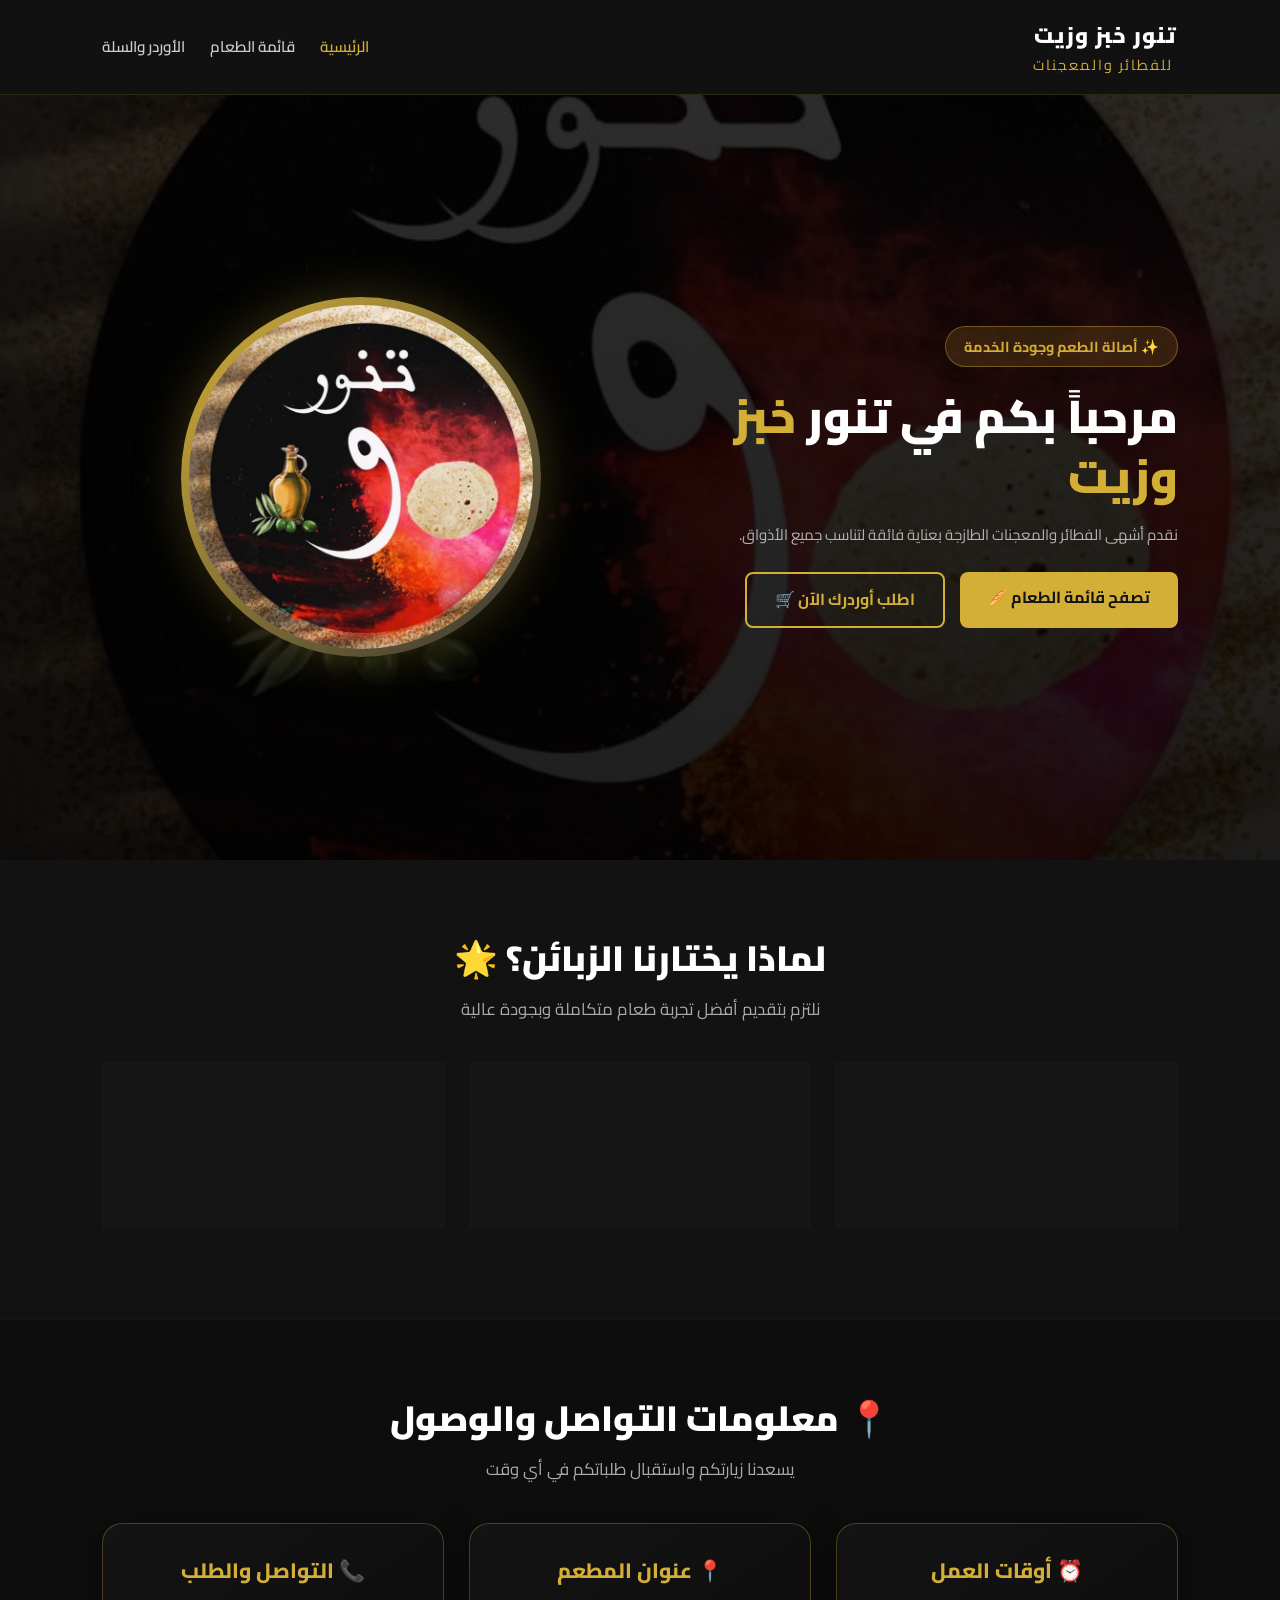
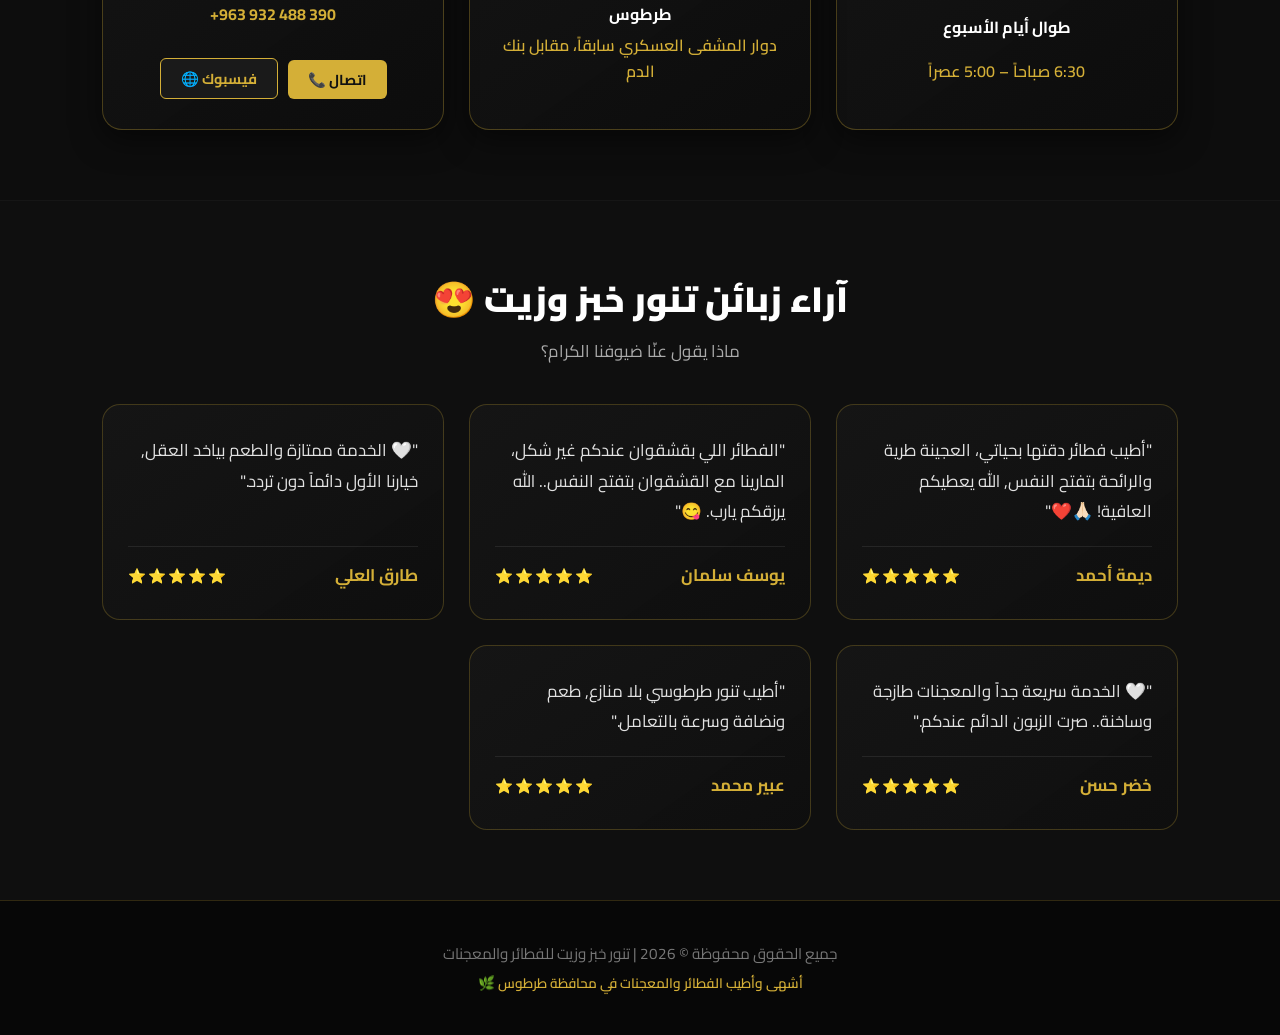
<file: index.html>
<!DOCTYPE html>
<html lang="ar" dir="rtl">

<head>
    <meta charset="UTF-8">
    <meta name="viewport" content="width=device-width, initial-scale=1.0">
    <title>تنور خبز وزيت | الصفحة الرئيسية</title>
    <link rel="stylesheet" href="style.css">
    <link href="https://fonts.googleapis.com/css2?family=Cairo:wght@300;400;600;700;900&display=swap" rel="stylesheet">
    <style>
        /* شاشة التحميل الافتتاحية الملكية (Splash Screen) لأول صفحة */
        #splashScreen {
            position: fixed;
            top: 0;
            left: 0;
            width: 100%;
            height: 100%;
            background-color: #0b0b0b;
            display: flex;
            flex-direction: column;
            align-items: center;
            justify-content: center;
            z-index: 99999;
            transition: opacity 0.6s ease, visibility 0.6s ease;
        }

        #splashScreen.hide {
            opacity: 0;
            visibility: hidden;
        }

        .splash-logo {
            font-size: 34px;
            font-weight: 900;
            color: #fff;
            margin-bottom: 10px;
            animation: pulseSplash 1.5s infinite;
        }

        .splash-logo span {
            color: #d4af37;
        }

        .splash-sub {
            color: #aaa;
            font-size: 14px;
            font-weight: 600;
        }

        @keyframes pulseSplash {
            0%, 100% { transform: scale(1); opacity: 0.9; }
            50% { transform: scale(1.05); opacity: 1; filter: drop-shadow(0 0 15px rgba(212, 175, 55, 0.5)); }
        }

        /* تنسيقات عامة وأساسية */
        body {
            background-color: #0b0b0b;
            color: #f5f5f5;
            font-family: 'Cairo', sans-serif;
            margin: 0;
            padding: 0;
            box-sizing: border-box;
        }

        /* شريط التنقل العلوي */
        .navbar {
            display: flex;
            justify-content: space-between;
            align-items: center;
            padding: 18px 8%;
            background: #111111;
            border-bottom: 1px solid rgba(212, 175, 55, 0.15);
            position: sticky;
            top: 0;
            z-index: 1000;
        }

        .logo {
            font-weight: 900;
            font-size: 1.35rem;
            color: #fff;
        }

        .logo span {
            color: #d4af37;
            font-weight: 400;
            font-size: 0.9rem;
            margin-right: 5px;
        }

        .nav-links {
            display: flex;
            gap: 25px;
        }

        .nav-links a {
            color: #ccc;
            text-decoration: none;
            font-weight: 600;
            font-size: 0.95rem;
            transition: color 0.2s ease;
        }

        .nav-links a:hover, .nav-links a.active {
            color: #d4af37;
        }

        /* الواجهة الرئيسية (الهيرو) */
        .hero {
            background: linear-gradient(rgba(0, 0, 0, 0.82), rgba(0, 0, 0, 0.88)), url('images/photo_2026-11-03_19-14-43.jpg') no-repeat center center/cover;
            min-height: 85vh;
            display: flex;
            align-items: center;
            justify-content: space-between;
            padding: 60px 8%;
            flex-wrap: wrap;
            gap: 40px;
        }

        .hero-content {
            flex: 1;
            min-width: 300px;
            text-align: right;
        }

        .hero-image-container {
            flex: 1;
            min-width: 300px;
            display: flex;
            justify-content: center;
            align-items: center;
        }

        .hero-badge {
            background: rgba(212, 175, 55, 0.15);
            color: #d4af37;
            padding: 8px 18px;
            border-radius: 30px;
            font-weight: 700;
            font-size: 0.9rem;
            display: inline-block;
            margin-bottom: 20px;
            border: 1px solid rgba(212, 175, 55, 0.4);
        }

        .hero-title {
            color: #fff;
            font-size: 2.8rem;
            font-weight: 900;
            margin-bottom: 15px;
            line-height: 1.3;
        }

        .hero-title span {
            color: #d4af37;
        }

        .hero-desc {
            color: #cbcbcb;
            font-size: 1.15rem;
            margin-bottom: 30px;
            line-height: 1.7;
        }

        .hero-btns {
            display: flex;
            gap: 15px;
            justify-content: flex-start;
            flex-wrap: wrap;
        }

        .btn-main {
            background: #d4af37;
            color: #111;
            padding: 13px 28px;
            border-radius: 8px;
            font-weight: 700;
            font-size: 1rem;
            text-decoration: none;
            transition: all 0.2s ease;
        }

        .btn-main:hover {
            background: #e5c158;
            transform: translateY(-2px);
        }

        .btn-sec {
            border: 2px solid #d4af37;
            color: #d4af37;
            padding: 13px 28px;
            border-radius: 8px;
            font-weight: 700;
            font-size: 1rem;
            text-decoration: none;
            transition: all 0.2s ease;
        }

        .btn-sec:hover {
            background: rgba(212, 175, 55, 0.12);
            transform: translateY(-2px);
        }

        /* الإطار الدائري المتحرك */
        .hero-img-wrapper {
            position: relative;
            width: 360px;
            height: 360px;
            border-radius: 50%;
            padding: 8px;
            background: linear-gradient(135deg, #d4af37, #333);
            box-shadow: 0 0 50px rgba(212, 175, 55, 0.25);
            animation: floatImage 4s ease-in-out infinite;
        }

        .hero-img-wrapper img {
            width: 100%;
            height: 100%;
            border-radius: 50%;
            object-fit: cover;
        }

        @keyframes floatImage {
            0%, 100% { transform: translateY(0); }
            50% { transform: translateY(-8px); }
        }

        /* أقسام المميزات والمعلومات والآراء */
        .features-section, .reviews-section, .info-section {
            padding: 70px 8%;
        }

        .features-section {
            background: #121212;
        }

        .section-title {
            text-align: center;
            margin-bottom: 40px;
        }

        .section-title h2 {
            font-size: 2.2rem;
            color: #fff;
            margin-bottom: 10px;
            font-weight: 900;
        }

        .section-title p {
            color: #aaa;
            font-size: 1.05rem;
            margin: 0;
        }

        .features-grid {
            display: grid;
            grid-template-columns: repeat(auto-fit, minmax(280px, 1fr));
            gap: 25px;
        }

        .feature-box {
            background: rgba(25, 25, 25, 0.75);
            border: 1px solid rgba(212, 175, 55, 0.2);
            padding: 35px 25px;
            border-radius: 16px;
            text-align: right;
            transition: all 0.3s ease;
            backdrop-filter: blur(5px);
        }

        .feature-box:hover {
            transform: translateY(-6px);
            border-color: #d4af37;
            box-shadow: 0 12px 35px rgba(212, 175, 55, 0.15);
            background: rgba(30, 30, 30, 0.9);
        }

        .feature-box h3 {
            color: #d4af37;
            font-size: 1.25rem;
            margin-bottom: 12px;
            font-weight: 700;
        }

        .feature-box p {
            color: #bbb;
            font-size: 0.98rem;
            line-height: 1.6;
            margin: 0;
        }

        .info-section {
            background: #0d0d0d;
            border-top: 1px solid rgba(255, 255, 255, 0.04);
            border-bottom: 1px solid rgba(255, 255, 255, 0.04);
        }

        .info-grid {
            display: grid;
            grid-template-columns: repeat(auto-fit, minmax(280px, 1fr));
            gap: 25px;
            max-width: 1100px;
            margin: 0 auto;
        }

        .info-card {
            background: linear-gradient(145deg, rgba(20, 20, 20, 0.9), rgba(13, 13, 13, 0.95));
            border: 1px solid rgba(212, 175, 55, 0.3);
            padding: 30px;
            border-radius: 20px;
            box-shadow: 0 10px 30px rgba(0, 0, 0, 0.5);
            text-align: center;
            display: flex;
            flex-direction: column;
            justify-content: space-between;
            transition: all 0.3s ease;
        }

        .info-card:hover {
            transform: translateY(-6px);
            border-color: #d4af37;
            box-shadow: 0 12px 35px rgba(212, 175, 55, 0.18);
            background: rgba(28, 28, 28, 0.95);
        }

        .info-card h3 {
            color: #d4af37;
            font-size: 1.3rem;
            margin-bottom: 15px;
            font-weight: 800;
        }

        .info-card p {
            color: #ccc;
            font-size: 1rem;
            line-height: 1.6;
            margin: 0 0 15px 0;
        }

        .info-link {
            display: inline-block;
            background: #d4af37;
            color: #111;
            padding: 8px 20px;
            border-radius: 6px;
            font-weight: 700;
            font-size: 0.9rem;
            text-decoration: none;
            transition: all 0.2s ease;
            margin-top: auto;
        }

        .info-link:hover {
            background: #e5c158;
            transform: translateY(-2px);
        }

        .reviews-section {
            background: #0f0f0f;
        }

        .review-card {
            background: linear-gradient(145deg, rgba(22, 22, 22, 0.9), rgba(15, 15, 15, 0.95));
            border: 1px solid rgba(212, 175, 55, 0.25);
            padding: 30px 25px;
            border-radius: 18px;
            text-align: right;
            display: flex;
            flex-direction: column;
            justify-content: space-between;
            transition: all 0.3s ease;
            position: relative;
        }

        .review-card:hover {
            border-color: #d4af37;
            transform: translateY(-6px);
            box-shadow: 0 12px 35px rgba(212, 175, 55, 0.15);
        }

        .review-card p {
            color: #e2e2e2;
            font-size: 1.05rem;
            line-height: 1.8;
            margin-bottom: 20px;
            font-weight: 400;
        }

        .review-footer {
            display: flex;
            justify-content: space-between;
            align-items: center;
            border-top: 1px solid rgba(255, 255, 255, 0.08);
            padding-top: 15px;
        }

        .review-author {
            color: #d4af37;
            font-weight: 700;
            font-size: 1.05rem;
            margin: 0;
        }

        .review-stars {
            color: #f39c12;
            font-size: 0.9rem;
            letter-spacing: 2px;
        }

        footer {
            background: #070707;
            color: #777;
            text-align: center;
            padding: 35px 20px;
            border-top: 1px solid rgba(212, 175, 55, 0.2);
        }

        footer p {
            margin: 6px 0;
            font-size: 0.95rem;
        }

        .footer-sub {
            color: #d4af37;
            font-size: 0.85rem;
            font-weight: 600;
        }

        @media (max-width: 768px) {
            .hero {
                flex-direction: column-reverse;
                text-align: center;
                padding: 40px 20px;
            }
            .hero-content {
                text-align: center;
            }
            .hero-btns {
                justify-content: center;
            }
            .hero-title {
                font-size: 2.2rem;
            }
            .hero-img-wrapper {
                width: 260px;
                height: 260px;
            }
            .navbar {
                padding: 15px 5%;
                flex-direction: column;
                gap: 10px;
            }
        }
    </style>
</head>

<body>

    <!-- شاشة التحميل الافتتاحية للصفحة الرئيسية فقط (مدة أطول قليلاً 1.2 ثانية) -->
    <div id="splashScreen">
        <div class="splash-logo">تنور خبز وزيت <span>🥖</span></div>
        <div class="splash-sub">أهلاً بك في عالم الفطائر والمعجنات الطازجة...</div>
    </div>

    <header class="navbar">
        <div class="logo">تنور خبز وزيت <span>للفطائر والمعجنات</span></div>
        <nav class="nav-links">
            <a href="index.html" class="active">الرئيسية</a>
            <a href="menu.html">قائمة الطعام</a>
            <a href="order.html">الأوردر والسلة</a>
        </nav>
    </header>

    <section class="hero">
        <div class="hero-content">
            <span class="hero-badge">✨ أصالة الطعم وجودة الخدمة</span>
            <h1 class="hero-title">مرحباً بكم في تنور <span>خبز وزيت</span></h1>
            <p class="hero-desc">نقدم أشهى الفطائر والمعجنات الطازجة بعناية فائقة لتناسب جميع الأذواق.</p>
            <div class="hero-btns">
                <a href="menu.html" class="btn-main">تصفح قائمة الطعام 🥖</a>
                <a href="order.html" class="btn-sec">اطلب أوردرك الآن 🛒</a>
            </div>
        </div>
        <div class="hero-image-container">
            <div class="hero-img-wrapper">
                <img src="images/photo_2026-11-03_19-14-43.jpg" alt="تنور خبز وزيت">
            </div>
        </div>
    </section>

    <section class="features-section">
        <div class="section-title">
            <h2>لماذا يختارنا الزبائن؟ 🌟</h2>
            <p>نلتزم بتقديم أفضل تجربة طعام متكاملة وبجودة عالية</p>
        </div>
        <div class="features-grid">
            <div class="feature-box">
                <h3>🥧 مكونات طازجة 100%</h3>
                <p>نحرص يومياً على تحضير أشهى أنواع الفطائر والمعجنات لضمان طعم لا يقاوم.</p>
            </div>
            <div class="feature-box">
                <h3>🚀 خدمة توصيل سريعة</h3>
                <p>طلباتكم تصل ساخنة وفي أسرع وقت ممكن لأفضل تجربة طعام في طرطوس.</p>
            </div>
            <div class="feature-box">
                <h3>🏡 جلسات عائلية مريحة</h3>
                <p>جلسات مجهزة خصيصاً لتستمتع بوجبتك أنت وعائلتك بكل راحة وأجواء دافئة.</p>
            </div>
        </div>
    </section>

    <section class="info-section">
        <div class="section-title">
            <h2>📍 معلومات التواصل والوصول</h2>
            <p>يسعدنا زيارتكم واستقبال طلباتكم في أي وقت</p>
        </div>
        <div class="info-grid">
            <div class="info-card">
                <h3>⏰ أوقات العمل</h3>
                <p style="font-weight: 700; color: #fff; margin-bottom: 5px;">طوال أيام الأسبوع</p>
                <p style="color: #d4af37; font-weight: 600;">6:30 صباحاً – 5:00 عصراً</p>
            </div>
            <div class="info-card">
                <h3>📍 عنوان المطعم</h3>
                <p style="font-weight: 700; color: #fff; margin-bottom: 5px;">طرطوس</p>
                <p style="color: #d4af37; font-weight: 600;">دوار المشفى العسكري سابقاً، مقابل بنك الدم</p>
            </div>
            <div class="info-card">
                <h3>📞 التواصل والطلب</h3>
                <p style="color: #d4af37; font-weight: 700; direction: ltr;">+963 932 488 390</p>
                <div style="display: flex; gap: 10px; justify-content: center; margin-top: auto;">
                    <a href="tel:+963932488390" class="info-link">اتصال 📞</a>
                    <a href="https://www.facebook.com/share/1GeVwjjvDP/" target="_blank" class="info-link" style="background: #1a1a1a; color: #d4af37; border: 1px solid #d4af37;">فيسبوك 🌐</a>
                </div>
            </div>
        </div>
    </section>

    <section class="reviews-section">
        <div class="section-title">
            <h2>آراء زبائن تنور خبز وزيت 😍</h2>
            <p>ماذا يقول عنّا ضيوفنا الكرام؟</p>
        </div>
        <div class="features-grid">
            <div class="review-card">
                <p>"أطيب فطائر دقتها بحياتي، العجينة طرية والرائحة بتفتح النفس, الله يعطيكم العافية! 🙏🏻❤️"</p>
                <div class="review-footer">
                    <h4 class="review-author">ديمة أحمد</h4>
                    <span class="review-stars">⭐⭐⭐⭐⭐</span>
                </div>
            </div>
            <div class="review-card">
                <p>"الفطائر اللي بقشقوان عندكم غير شكل، المارينا مع القشقوان بتفتح النفس.. الله يرزقكم يارب. 😋"</p>
                <div class="review-footer">
                    <h4 class="review-author">يوسف سلمان</h4>
                    <span class="review-stars">⭐⭐⭐⭐⭐</span>
                </div>
            </div>
            <div class="review-card">
                <p>"🤍 الخدمة ممتازة والطعم بياخد العقل, خيارنا الأول دائماً دون تردد."</p>
                <div class="review-footer">
                    <h4 class="review-author">طارق العلي</h4>
                    <span class="review-stars">⭐⭐⭐⭐⭐</span>
                </div>
            </div>
            <div class="review-card">
                <p>"🤍 الخدمة سريعة جداً والمعجنات طازجة وساخنة.. صرت الزبون الدائم عندكم."</p>
                <div class="review-footer">
                    <h4 class="review-author">خضر حسن</h4>
                    <span class="review-stars">⭐⭐⭐⭐⭐</span>
                </div>
            </div>
            <div class="review-card">
                <p>"أطيب تنور طرطوسي بلا منازع, طعم ونضافة وسرعة بالتعامل."</p>
                <div class="review-footer">
                    <h4 class="review-author">عبير محمد</h4>
                    <span class="review-stars">⭐⭐⭐⭐⭐</span>
                </div>
            </div>
        </div>
    </section>

    <footer>
        <p>جميع الحقوق محفوظة © 2026 |   تنور خبز وزيت للفطائر والمعجنات</p>
        <p class="footer-sub">أشهى وأطيب الفطائر والمعجنات في محافظة طرطوس 🌿</p>
    </footer>

    <script>
        // إخفاء شاشة التحميل الافتتاحية بعد 1.2 ثانية بسلاسة تامة
        window.onload = function() {
            setTimeout(() => {
                let splash = document.getElementById('splashScreen');
                if(splash) splash.classList.add('hide');
            }, 1200);
        };
    </script>
</body>

</html>
</file>
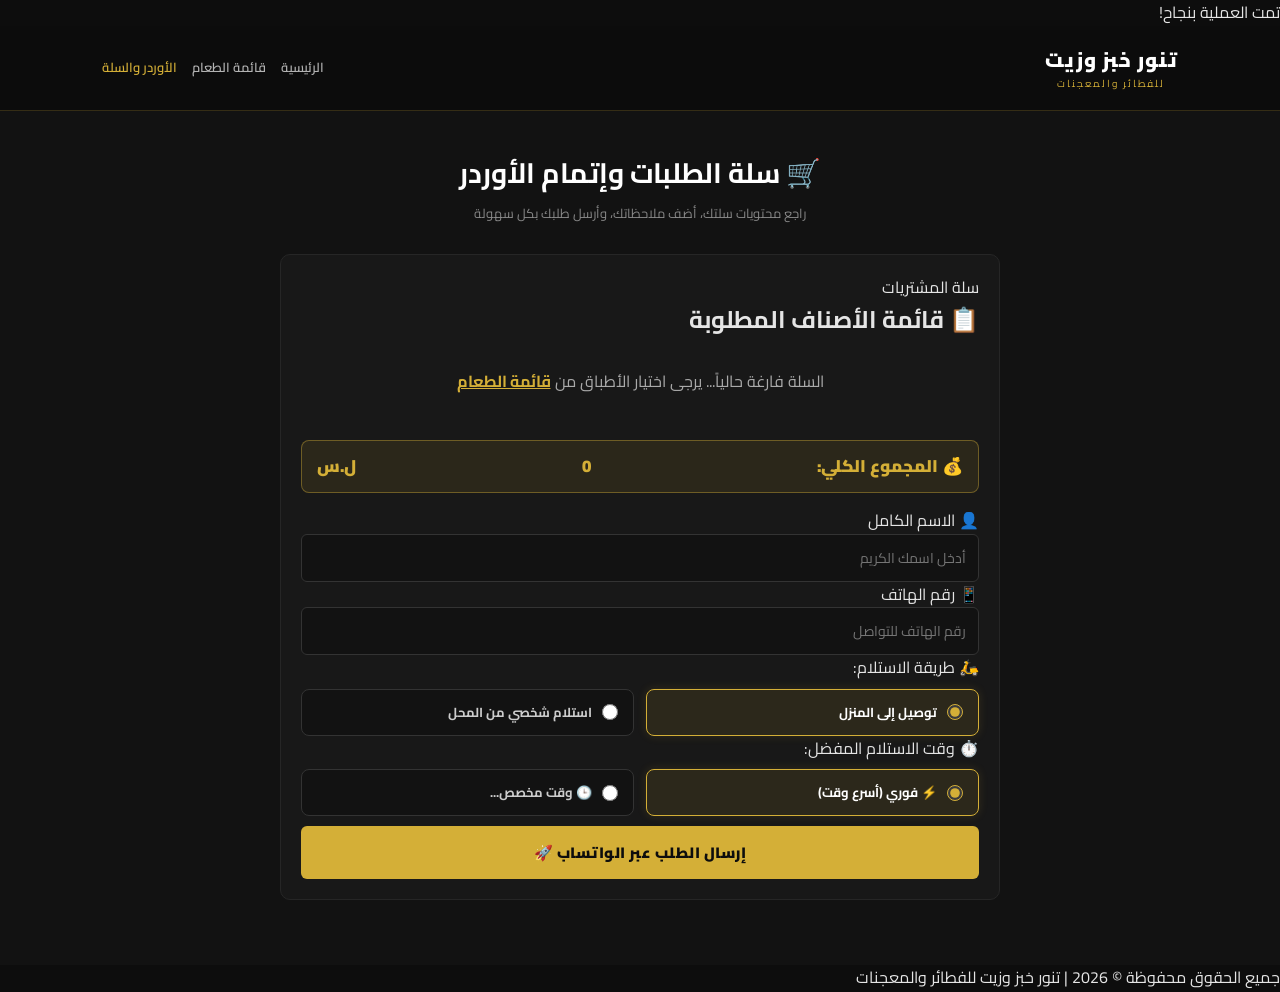
<file: order.html>
<!DOCTYPE html>
<html lang="ar" dir="rtl">

<head>
    <meta charset="UTF-8">
    <meta name="viewport" content="width=device-width, initial-scale=1.0">
    <title>تنور خبز وزيت | السلة والأوردرات</title>
    <link rel="stylesheet" href="style.css">
    <link href="https://fonts.googleapis.com/css2?family=Cairo:wght@300;400;600;700;900&display=swap" rel="stylesheet">
    <style>
        .single-cart-container {
            max-width: 750px;
            margin: 25px auto;
            animation: fadeInUp 0.5s ease-out;
            padding: 0 15px;
        }

        @keyframes fadeInUp {
            from { opacity: 0; transform: translateY(15px); }
            to { opacity: 1; transform: translateY(0); }
        }

        /* تأثير الاهتزاز للحقول الناقصة */
        @keyframes shake {
            0%, 100% { transform: translateX(0); }
            20%, 60% { transform: translateX(-6px); }
            40%, 80% { transform: translateX(6px); }
        }
        .shake-effect {
            animation: shake 0.4s ease-in-out;
            border-color: #ff6b6b !important;
        }

        /* نبض ذهبي لزر الإرسال */
        @keyframes buttonGoldPulse {
            0% { box-shadow: 0 0 0 0 rgba(212, 175, 55, 0.4); }
            70% { box-shadow: 0 0 0 12px rgba(212, 175, 55, 0); }
            100% { box-shadow: 0 0 0 0 rgba(212, 175, 55, 0); }
        }
        .submit-btn {
            animation: buttonGoldPulse 2.5s infinite;
            font-weight: 900 !important;
            letter-spacing: 0.5px;
        }

        /* القائمة غير المعجقة */
        .cart-list-container {
            display: flex;
            flex-direction: column;
            gap: 12px;
            margin-bottom: 20px;
        }

        .cart-item-row {
            background: linear-gradient(160deg, #161616 0%, #0f0f0f 100%);
            border: 1px solid rgba(212, 175, 55, 0.25);
            border-radius: 12px;
            padding: 14px 18px;
            display: flex;
            justify-content: space-between;
            align-items: center;
            box-shadow: 0 4px 12px rgba(0, 0, 0, 0.3);
            transition: border-color 0.3s ease;
        }

        .cart-item-row:hover {
            border-color: #d4af37;
        }

        .cart-item-info {
            display: flex;
            flex-direction: column;
            gap: 4px;
        }

        .cart-item-name {
            color: #ffffff;
            font-size: 15px;
            font-weight: 800;
        }

        .cart-item-unit-price {
            color: #888;
            font-size: 12px;
        }

        .cart-item-controls-area {
            display: flex;
            align-items: center;
            gap: 15px;
        }

        .cart-qty-controls {
            display: inline-flex;
            align-items: center;
            background: #111;
            border: 1px solid #333;
            border-radius: 6px;
            overflow: hidden;
        }

        .cart-qty-btn {
            background: #1a1a1a;
            border: none;
            width: 26px;
            height: 28px;
            font-size: 14px;
            font-weight: bold;
            cursor: pointer;
            color: #d4af37;
            display: flex;
            align-items: center;
            justify-content: center;
            transition: background 0.2s;
        }

        .cart-qty-btn:hover {
            background: #252525;
        }

        .cart-qty-val {
            width: 30px;
            text-align: center;
            font-size: 13px;
            font-weight: 700;
            color: #fff;
        }

        .cart-item-total {
            color: #d4af37;
            font-size: 15px;
            font-weight: 900;
            min-width: 80px;
            text-align: left;
        }

        .delete-item-btn {
            background: rgba(220, 38, 38, 0.1);
            color: #ff6b6b;
            border: none;
            width: 28px;
            height: 28px;
            border-radius: 6px;
            cursor: pointer;
            display: flex;
            align-items: center;
            justify-content: center;
            font-size: 13px;
            transition: all 0.2s;
        }

        .delete-item-btn:hover {
            background: #dc2626;
            color: #fff;
        }

        /* خيارات الاستلام التفاعلية */
        .options-grid {
            display: grid;
            grid-template-columns: repeat(auto-fit, minmax(180px, 1fr));
            gap: 12px;
            margin-top: 8px;
        }

        .option-card {
            background: #121212;
            border: 1px solid #333;
            border-radius: 8px;
            padding: 12px 15px;
            cursor: pointer;
            display: flex;
            align-items: center;
            gap: 10px;
            transition: all 0.2s ease;
            font-weight: 700;
            font-size: 13px;
            color: #ccc;
        }

        .option-card:hover {
            border-color: rgba(212, 175, 55, 0.5);
            background: #171717;
        }

        .option-card.selected {
            background: rgba(212, 175, 55, 0.1);
            border-color: #d4af37;
            color: #fff;
            box-shadow: 0 0 10px rgba(212, 175, 55, 0.15);
        }

        .option-card input[type="radio"] {
            accent-color: #d4af37;
            width: 16px;
            height: 16px;
            cursor: pointer;
        }

        .general-note-box {
            background: #141414;
            border: 1px solid rgba(212, 175, 55, 0.4);
            border-radius: 10px;
            padding: 15px;
            margin-top: 15px;
            margin-bottom: 15px;
        }
        .general-note-box label {
            display: block;
            margin-bottom: 8px;
            font-size: 14px;
            font-weight: 700;
            color: #d4af37;
        }
        .general-note-box textarea {
            width: 100%;
            padding: 10px 12px;
            border: 1px solid #333;
            border-radius: 6px;
            font-family: 'Cairo', sans-serif;
            font-size: 13px;
            background-color: #111;
            color: #e5e5e5;
            outline: none;
            resize: vertical;
            min-height: 70px;
        }
        .general-note-box textarea:focus {
            border-color: #d4af37;
            background-color: #161616;
        }

        .clear-cart-btn {
            background: rgba(220, 38, 38, 0.1);
            color: #ff6b6b;
            border: 1px dashed rgba(220, 38, 38, 0.4);
            padding: 6px 14px;
            border-radius: 6px;
            cursor: pointer;
            font-size: 13px;
            font-weight: 700;
            transition: all 0.2s;
            display: inline-flex;
            align-items: center;
            gap: 5px;
        }
        .clear-cart-btn:hover {
            background: #dc2626;
            color: #fff;
        }

        .cart-actions-bar {
            display: flex;
            justify-content: space-between;
            align-items: center;
            margin: 15px 0;
        }

        /* نافذة النجاح وحاسبة الوقت التنازلي */
        .success-overlay {
            position: fixed;
            top: 0;
            left: 0;
            width: 100%;
            height: 100%;
            background: rgba(13, 13, 13, 0.88);
            backdrop-filter: blur(8px);
            display: flex;
            align-items: center;
            justify-content: center;
            z-index: 10000;
            opacity: 0;
            pointer-events: none;
            transition: opacity 0.4s ease;
        }

        .success-overlay.active {
            opacity: 1;
            pointer-events: auto;
        }

        .success-modal {
            background: linear-gradient(160deg, #1a1a1a 0%, #101010 100%);
            border: 2px solid #d4af37;
            padding: 35px 25px;
            border-radius: 16px;
            text-align: center;
            max-width: 420px;
            width: 90%;
            box-shadow: 0 0 35px rgba(212, 175, 55, 0.35);
            animation: modalScale 0.4s cubic-bezier(0.175, 0.885, 0.32, 1.275) forwards;
        }

        @keyframes modalScale {
            from { transform: scale(0.8); opacity: 0; }
            to { transform: scale(1); opacity: 1; }
        }

        .success-icon {
            font-size: 45px;
            margin-bottom: 10px;
            animation: goldPulseIcon 2s infinite;
        }

        @keyframes goldPulseIcon {
            0% { transform: scale(1); }
            50% { transform: scale(1.1); filter: drop-shadow(0 0 10px rgba(212, 175, 55, 0.6)); }
            100% { transform: scale(1); }
        }

        .success-modal h3 {
            color: #d4af37;
            font-size: 22px;
            font-weight: 900;
            margin-bottom: 8px;
        }

        .success-modal p {
            color: #ccc;
            font-size: 13px;
            line-height: 1.5;
            margin-bottom: 15px;
        }

        .timer-box {
            background: rgba(212, 175, 55, 0.08);
            border: 1px solid rgba(212, 175, 55, 0.4);
            border-radius: 10px;
            padding: 12px;
            margin-bottom: 20px;
        }

        .timer-box span {
            display: block;
            color: #d4af37;
            font-size: 18px;
            font-weight: 900;
            margin-top: 4px;
        }

        .success-modal-btn {
            background: #d4af37;
            color: #0d0d0d;
            border: none;
            padding: 12px 25px;
            border-radius: 8px;
            font-weight: 800;
            font-size: 14px;
            cursor: pointer;
            transition: background 0.3s;
            width: 100%;
        }

        .success-modal-btn:hover {
            background: #e6c547;
        }

        .scroll-top-btn {
            position: fixed;
            bottom: 25px;
            left: 25px;
            background: #1a1a1a;
            color: #d4af37;
            border: 2px solid #d4af37;
            padding: 8px 14px;
            border-radius: 8px;
            display: flex;
            align-items: center;
            gap: 6px;
            font-family: 'Cairo', sans-serif;
            font-size: 13px;
            font-weight: 700;
            cursor: pointer;
            z-index: 999;
            opacity: 0;
            pointer-events: none;
            transition: all 0.3s ease;
        }
        .scroll-top-btn.show {
            opacity: 1;
            pointer-events: auto;
        }
    </style>
</head>

<body>

    <div id="toastAlert" class="toast-notification">تمت العملية بنجاح!</div>

    <!-- نافذة النجاح مع حاسبة الوقت التنازلي -->
    <div id="successOverlay" class="success-overlay">
        <div class="success-modal">
            <div class="success-icon">✨🥖</div>
            <h3>تم إرسال طلبك بنجاح للواتساب!</h3>
            <p>جاري تحضير طلبك طازجاً على جمر التنور خصيصاً لك.</p>
            
            <div class="timer-box">
                <small style="color: #aaa; font-weight: 700;">⏱️ الوقت التقديري لتجهيز الطلب:</small>
                <span id="countdownTimer">15:00 دقيقة</span>
            </div>

            <button type="button" class="success-modal-btn" onclick="closeSuccessModal()">حسناً، متابعة</button>
        </div>
    </div>

    <button type="button" id="scrollTopBtn" class="scroll-top-btn" onclick="scrollToTop()">للأعلى ▲</button>

    <header class="navbar">
        <div class="logo">تنور خبز وزيت <span>للفطائر والمعجنات</span></div>
        <nav class="nav-links">
            <a href="index.html">الرئيسية</a>
            <a href="menu.html">قائمة الطعام</a>
            <a href="order.html" class="active">الأوردر والسلة</a>
        </nav>
    </header>

    <div class="page-container">
        <div class="section-title">
            <h2>🛒 سلة الطلبات وإتمام الأوردر</h2>
            <p>راجع محتويات سلتك، أضف ملاحظاتك، وأرسل طلبك بكل سهولة</p>
        </div>

        <div class="single-cart-container">
            <div class="form-container cart-section">
                <span class="section-tag">سلة المشتريات</span>
                <h2>📋 قائمة الأصناف المطلوبة</h2>

                <div id="cartContainerBox" class="cart-list-container"></div>

                <div id="emptyCartMsg" style="text-align: center; padding: 30px; color: #aaa;">
                    <p class="empty-cart-text">السلة فارغة حالياً... يرجى اختيار الأطباق من <a href="menu.html" style="color: #d4af37; font-weight: bold;">قائمة الطعام</a></p>
                </div>

                <div class="cart-actions-bar" id="cartActionsBar" style="display: none;">
                    <button type="button" class="clear-cart-btn" onclick="clearEntireCart()">🗑️ إفراغ السلة بالكامل</button>
                </div>

                <div class="general-note-box" id="generalNoteContainer" style="display: none;">
                    <label for="generalOrderNote">📝 ملاحظات عامة على الطلبية (اختياري)</label>
                    <textarea id="generalOrderNote" placeholder="مثال: الاكثار من الملح أو أي تفاصيل أخرى..."></textarea>
                </div>

                <div class="cart-total">
                    💰 المجموع الكلي: <span id="cartTotalPrice">0</span> ل.س
                </div>
                
                <form class="action-form" onsubmit="sendCartToWhatsApp(event)">
                    <div class="form-group" id="groupName">
                        <label>👤 الاسم الكامل</label>
                        <input type="text" id="clientName" placeholder="أدخل اسمك الكريم" required oninput="saveClientInfo()">
                    </div>
                    <div class="form-group" id="groupPhone">
                        <label>📱 رقم الهاتف</label>
                        <input type="text" id="clientPhone" placeholder="رقم الهاتف للتواصل" required oninput="saveClientInfo()">
                    </div>

                    <div class="form-group">
                        <label>🛵 طريقة الاستلام:</label>
                        <div class="options-grid">
                            <label class="option-card selected" id="optHome" onclick="selectOrderType('توصيل إلى المنزل', this)">
                                <input type="radio" name="orderTypeRadio" value="توصيل إلى المنزل" checked>
                                <span>توصيل إلى المنزل</span>
                            </label>
                            <label class="option-card" id="optPickup" onclick="selectOrderType('استلام شخصي من المحل', this)">
                                <input type="radio" name="orderTypeRadio" value="استلام شخصي من المحل">
                                <span>استلام شخصي من المحل</span>
                            </label>
                        </div>
                    </div>

                    <div class="form-group">
                        <label>⏱️ وقت الاستلام المفضل:</label>
                        <div class="options-grid">
                            <label class="option-card selected" id="optInstant" onclick="selectTimeType('فوري (في أسرع وقت)', this)">
                                <input type="radio" name="timeTypeRadio" value="فوري (في أسرع وقت)" checked>
                                <span>⚡ فوري (أسرع وقت)</span>
                            </label>
                            <label class="option-card" id="optCustom" onclick="selectTimeType('مخصص', this)">
                                <input type="radio" name="timeTypeRadio" value="مخصص">
                                <span>🕒 وقت مخصص...</span>
                            </label>
                        </div>
                    </div>

                    <div class="form-group" id="customTimeBox" style="display: none; margin-top: 10px;">
                        <label style="color: #d4af37;">⏰ اكتب الوقت المطلوب:</label>
                        <input type="text" id="customTimeString" placeholder="مثال: الساعة 2:30 ظهراً">
                    </div>

                    <button type="submit" class="submit-btn">إرسال الطلب عبر الواتساب 🚀</button>
                </form>
            </div>
        </div>
    </div>

    <footer>
        <p>جميع الحقوق محفوظة © 2026 | تنور خبز وزيت للفطائر والمعجنات</p>
    </footer>

    <script>
        const restaurantPhone = "963992428473";
        let cart = [];
        let selectedOrderTypeVal = "توصيل إلى المنزل";

        window.onscroll = function() {
            let btn = document.getElementById('scrollTopBtn');
            if (document.body.scrollTop > 200 || document.documentElement.scrollTop > 200) {
                btn.classList.add('show');
            } else {
                btn.classList.remove('show');
            }
        };

        function scrollToTop() {
            window.scrollTo({ top: 0, behavior: 'smooth' });
        }

        // حفظ بيانات الزبون تلقائياً بذاكرة المتصفح (Auto-fill)
        function saveClientInfo() {
            let name = document.getElementById('clientName').value;
            let phone = document.getElementById('clientPhone').value;
            localStorage.setItem('clientName', name);
            localStorage.setItem('clientPhone', phone);
        }

        window.onload = function() {
            let savedCart = localStorage.getItem('restaurantCart');
            if (savedCart) {
                cart = JSON.parse(savedCart);
            }
            updateCartUI();

            // استرجاع معلومات الزبون المحفوظة مسبقاً تلقائياً
            if (localStorage.getItem('clientName')) {
                document.getElementById('clientName').value = localStorage.getItem('clientName');
            }
            if (localStorage.getItem('clientPhone')) {
                document.getElementById('clientPhone').value = localStorage.getItem('clientPhone');
            }
        };

        function selectOrderType(val, cardEl) {
            selectedOrderTypeVal = val;
            document.querySelectorAll('#optHome, #optPickup').forEach(el => el.classList.remove('selected'));
            cardEl.classList.add('selected');
            cardEl.querySelector('input').checked = true;
        }

        function selectTimeType(type, cardEl) {
            document.querySelectorAll('#optInstant, #optCustom').forEach(el => el.classList.remove('selected'));
            cardEl.classList.add('selected');
            cardEl.querySelector('input').checked = true;

            let customBox = document.getElementById('customTimeBox');
            if (type === 'مخصص') {
                customBox.style.display = 'block';
                document.getElementById('customTimeString').focus();
            } else {
                customBox.style.display = 'none';
            }
        }

        function showToast(text) {
            let toast = document.getElementById('toastAlert');
            toast.innerText = text;
            toast.classList.add('show');
            setTimeout(() => {
                toast.classList.remove('show');
            }, 2500);
        }

        // عداد تنازلي وقت التحضير (Live Prep Timer)
        function startPrepCountdown(durationMinutes) {
            let timerEl = document.getElementById('countdownTimer');
            let totalSeconds = durationMinutes * 60;

            let interval = setInterval(() => {
                let minutes = Math.floor(totalSeconds / 60);
                let seconds = totalSeconds % 60;

                timerEl.innerText = `${minutes}:${seconds < 10 ? '0' : ''}${seconds} دقيقة`;

                if (totalSeconds <= 0) {
                    clearInterval(interval);
                    timerEl.innerText = "جاهز للتسليم / التوصيل الآن! 🔥";
                } else {
                    totalSeconds--;
                }
            }, 1000);
        }

        function closeSuccessModal() {
            document.getElementById('successOverlay').classList.remove('active');
        }

        function updateCartUI() {
            let cartBox = document.getElementById('cartContainerBox');
            let emptyMsg = document.getElementById('emptyCartMsg');
            let totalPriceEl = document.getElementById('cartTotalPrice');
            let generalNoteBox = document.getElementById('generalNoteContainer');
            let cartActionsBar = document.getElementById('cartActionsBar');

            if (cart.length === 0) {
                cartBox.style.display = 'none';
                emptyMsg.style.display = 'block';
                totalPriceEl.innerText = '0';
                generalNoteBox.style.display = 'none';
                cartActionsBar.style.display = 'none';
                return;
            }

            cartBox.style.display = 'flex';
            emptyMsg.style.display = 'none';
            generalNoteBox.style.display = 'block';
            cartActionsBar.style.display = 'flex';

            let html = '';
            let total = 0;

            cart.forEach((item, index) => {
                let itemTotal = item.price * item.qty;
                total += itemTotal;
                html += `
                    <div class="cart-item-row">
                        <div class="cart-item-info">
                            <span class="cart-item-name">✨ ${item.name}</span>
                            <span class="cart-item-unit-price">${item.price.toLocaleString()} ل.س للقطعة</span>
                        </div>
                        <div class="cart-item-controls-area">
                            <div class="cart-qty-controls">
                                <button type="button" class="cart-qty-btn" onclick="changeItemQty(${index}, -1)">-</button>
                                <span class="cart-qty-val">${item.qty}</span>
                                <button type="button" class="cart-qty-btn" onclick="changeItemQty(${index}, 1)">+</button>
                            </div>
                            <span class="cart-item-total">${itemTotal.toLocaleString()} ل.س</span>
                            <button type="button" class="delete-item-btn" onclick="removeItem(${index})" title="حذف الصنف">✕</button>
                        </div>
                    </div>
                `;
            });

            cartBox.innerHTML = html;
            totalPriceEl.innerText = total.toLocaleString();
        }

        function changeItemQty(index, delta) {
            cart[index].qty += delta;
            if (cart[index].qty < 1) cart[index].qty = 1;
            if (cart[index].qty > 50) cart[index].qty = 50;
            localStorage.setItem('restaurantCart', JSON.stringify(cart));
            updateCartUI();
        }

        function removeItem(index) {
            cart.splice(index, 1);
            localStorage.setItem('restaurantCart', JSON.stringify(cart));
            updateCartUI();
            showToast('تم حذف الصنف من السلة 🗑️');
        }

        function clearEntireCart() {
            if (confirm('هل أنت متأكد من إفراغ السلة بالكامل؟')) {
                cart = [];
                localStorage.removeItem('restaurantCart');
                updateCartUI();
                showToast('تم إفراغ السلة بنجاح ✨');
            }
        }

        function sendCartToWhatsApp(event) {
            event.preventDefault();

            let nameInput = document.getElementById('clientName');
            let phoneInput = document.getElementById('clientPhone');
            let name = nameInput.value.trim();
            let phone = phoneInput.value.trim();

            if (cart.length === 0) {
                showToast('السلة فارغة، اختر بعض الأطباق أولاً! 🥖');
                let boxEl = document.getElementById('cartContainerBox');
                boxEl.classList.add('shake-effect');
                setTimeout(() => boxEl.classList.remove('shake-effect'), 500);
                return;
            }

            if (name === "" || phone === "") {
                showToast('يرجى إكمال الاسم ورقم الهاتف! ⚠️');
                if(name === "") {
                    nameInput.classList.add('shake-effect');
                    setTimeout(() => nameInput.classList.remove('shake-effect'), 500);
                }
                if(phone === "") {
                    phoneInput.classList.add('shake-effect');
                    setTimeout(() => phoneInput.classList.remove('shake-effect'), 500);
                }
                return;
            }

            let finalTime = "فوري (في أسرع وقت)";
            let timeCardSelected = document.querySelector('input[name="timeTypeRadio"]:checked');
            if (timeCardSelected && timeCardSelected.value === "مخصص") {
                let customVal = document.getElementById('customTimeString').value.trim();
                finalTime = customVal !== "" ? customVal : "وقت مخصص (غير محدد)";
            }

            let generalNote = document.getElementById('generalOrderNote').value.trim();
            
            let message = `🛎️ *طلب جديد - تنور خبز وزيت* 🥖\n` +
                          `─────────────────────\n` +
                          `👤 *الاسم:* ${name}\n` +
                          `📱 *الهاتف:* ${phone}\n` +
                          `🛵 *الاستلام:* ${selectedOrderTypeVal}\n` +
                          `⏱️ *الوقت:* ${finalTime}\n`;

            if (generalNote !== "") {
                message += `📝 *ملاحظات:* ${generalNote}\n`;
            }

            message += `─────────────────────\n` +
                       `🛒 *تفاصيل الأطباق:*\n`;

            let total = 0;
            cart.forEach((item) => {
                let itemTotal = item.price * item.qty;
                total += itemTotal;
                message += `▪️ ${item.name}\n`;
                message += `   الكمية: (${item.qty}) | السعر: ${itemTotal.toLocaleString()} ل.س\n`;
            });

            message += `─────────────────────\n` +
                       `💰 *المجموع الكلي: ${total.toLocaleString()} ل.س*`;

            let url = `https://wa.me/${restaurantPhone}?text=` + encodeURIComponent(message);
            
            // إظهار نافذة النجاح وبدء عداد التحضير (15 دقيقة)
            document.getElementById('successOverlay').classList.add('active');
            startPrepCountdown(15);

            setTimeout(() => {
                window.open(url, '_blank');
            }, 600);
        }
    </script>
</body>

</html>
</file>
<file: style.css>
/* ==========================================
   تنسيقات عامة وأساسية
   ========================================== */
* {
    margin: 0;
    padding: 0;
    box-sizing: border-box;
    font-family: 'Cairo', sans-serif;
    scroll-behavior: smooth;
}

body {
    background-color: #0d0d0d;
    color: #e5e5e5;
    line-height: 1.6;
    overflow-x: hidden; /* لمنع أي سكرول أفقي مزعج بالموبايل */
}

/* ==========================================
   الشريط العلوي (Navbar)
   ========================================== */
.navbar {
    display: flex;
    justify-content: space-between;
    align-items: center;
    padding: 15px 5%;
    background: rgba(13, 13, 13, 0.95);
    position: sticky;
    top: 0;
    backdrop-filter: blur(10px);
    border-bottom: 1px solid rgba(212, 175, 55, 0.2);
    z-index: 1000;
}

.logo {
    font-size: 20px;
    font-weight: 900;
    color: #fff;
    letter-spacing: 1px;
    text-align: center;
}

.logo span {
    display: block;
    font-size: 10px;
    color: #d4af37;
    font-weight: 400;
    letter-spacing: 2px;
}

.nav-links {
    display: flex;
    align-items: center;
    gap: 15px;
}

.nav-links a {
    color: #b3b3b3;
    text-decoration: none;
    font-weight: 600;
    transition: color 0.3s;
    font-size: 13px;
}

.nav-links a:hover,
.nav-links a.active {
    color: #d4af37;
}

/* ==========================================
   الأزرار العامة
   ========================================== */
.btn-primary, .btn-outline {
    padding: 10px 20px;
    border-radius: 6px;
    text-decoration: none;
    font-weight: 700;
    display: inline-block;
    text-align: center;
    font-size: 14px;
}

.btn-primary {
    background: #d4af37;
    color: #0d0d0d;
}

.btn-outline {
    background: transparent;
    color: #fff;
    border: 1px solid #d4af37;
}

/* ==========================================
   الصفحة الرئيسية (Hero Section)
   ========================================== */
.hero {
    min-height: 85vh;
    display: flex;
    align-items: center;
    justify-content: center;
    text-align: center;
    padding: 40px 15px;
    background: linear-gradient(rgba(13, 13, 13, 0.75), rgba(13, 13, 13, 0.95)),
        radial-gradient(circle at center, #261f0c 0%, #0d0d0d 85%);
}

.hero-content {
    max-width: 100%;
}

.badge {
    display: inline-block;
    background: rgba(212, 175, 55, 0.15);
    color: #d4af37;
    padding: 5px 14px;
    border-radius: 20px;
    font-size: 13px;
    font-weight: 600;
    margin-bottom: 15px;
    border: 1px solid rgba(212, 175, 55, 0.3);
}

.hero-content h1 {
    font-size: 32px;
    font-weight: 900;
    margin-bottom: 15px;
    color: #fff;
}

.hero-content h1 span {
    color: #d4af37;
}

.hero-content p {
    font-size: 15px;
    color: #b3b3b3;
    margin-bottom: 25px;
}

.hero-btns {
    display: flex;
    justify-content: center;
    gap: 10px;
    flex-wrap: wrap;
}

/* ==========================================
   الميزات وقوائم الطعام
   ========================================== */
.features-section, .page-container {
    padding: 40px 5%;
    background: #121212;
}

.section-title h2 {
    font-size: 28px;
    color: #fff;
    margin-bottom: 8px;
    text-align: center;
}

.section-title p {
    color: #888;
    text-align: center;
    font-size: 13px;
    margin-bottom: 30px;
}

.features-grid, .menu-grid {
    display: grid;
    grid-template-columns: 1fr;
    gap: 20px;
}

.feature-box, .menu-card, .form-container, .cart-section, .summary-box, .order-tracker, .reservation-section {
    background: #181818;
    border: 1px solid #262626;
    padding: 20px;
    border-radius: 10px;
    width: 100%;
    margin-bottom: 20px;
}

.menu-card.featured-dish {
    border: 1px solid #d4af37;
    box-shadow: 0 0 12px rgba(212, 175, 55, 0.2);
}

.dish-img, .dish-photo {
    width: 100%;
    height: 160px;
    object-fit: cover;
    border-radius: 8px;
    margin-bottom: 12px;
}

.dish-info {
    text-align: right;
}

.dish-footer {
    display: flex;
    justify-content: space-between;
    align-items: center;
    margin-top: 12px;
    padding-top: 10px;
    border-top: 1px solid #222;
}

.price {
    font-size: 16px;
    font-weight: 900;
    color: #d4af37;
}

/* ==========================================
   النماذج والسلة والدفع
   ========================================== */
.forms-wrapper, .payment-wrapper, .reservation-grid {
    display: grid;
    grid-template-columns: 1fr;
    gap: 20px;
}

.form-group input,
.form-group select,
.item-note-input,
.custom-select {
    width: 100%;
    padding: 10px 12px;
    background: #121212;
    border: 1px solid #333;
    border-radius: 6px;
    color: #fff;
    font-size: 14px;
    outline: none;
}

.cart-item-row, .payment-items-list li {
    display: flex;
    flex-direction: column;
    align-items: flex-start;
    gap: 10px;
    background: rgba(255, 255, 255, 0.03);
    border: 1px solid rgba(255, 255, 255, 0.06);
    border-right: 3px solid #d4af37;
    padding: 12px;
    border-radius: 8px;
    margin-bottom: 12px;
}

.cart-item-controls {
    display: flex;
    align-items: center;
    justify-content: space-between;
    width: 100%;
}

.cart-total {
    display: flex;
    justify-content: space-between;
    align-items: center;
    background: rgba(212, 175, 55, 0.1);
    border: 1px solid rgba(212, 175, 55, 0.4);
    padding: 12px 15px;
    border-radius: 8px;
    font-size: 17px;
    font-weight: 900;
    color: #d4af37;
    margin: 15px 0;
}

.submit-btn, .payment-submit-btn, .reservation-submit-btn, .add-cart-btn {
    width: 100%;
    background: #d4af37;
    color: #0d0d0d;
    border: none;
    padding: 12px;
    border-radius: 6px;
    font-size: 15px;
    font-weight: 700;
    cursor: pointer;
    text-align: center;
    display: block;
    margin-top: 10px;
}

/* ==========================================
   التجاوب للشاشات الأكبر (التابلت واللابتوب)
   ========================================== */
@media (min-width: 768px) {
    .navbar {
        padding: 18px 8%;
    }
    
    .features-grid {
        grid-template-columns: repeat(auto-fit, minmax(250px, 1fr));
    }

    .menu-grid {
        grid-template-columns: repeat(auto-fit, minmax(280px, 1fr));
    }

    .forms-wrapper, .payment-wrapper, .reservation-grid {
        grid-template-columns: 1fr 1fr;
    }

    .hero-content h1 {
        font-size: 46px;
    }

    .cart-item-row, .payment-items-list li {
        flex-direction: row;
        justify-content: space-between;
        align-items: center;
    }
    
    .cart-item-controls {
        width: auto;
    }
}
</file>
